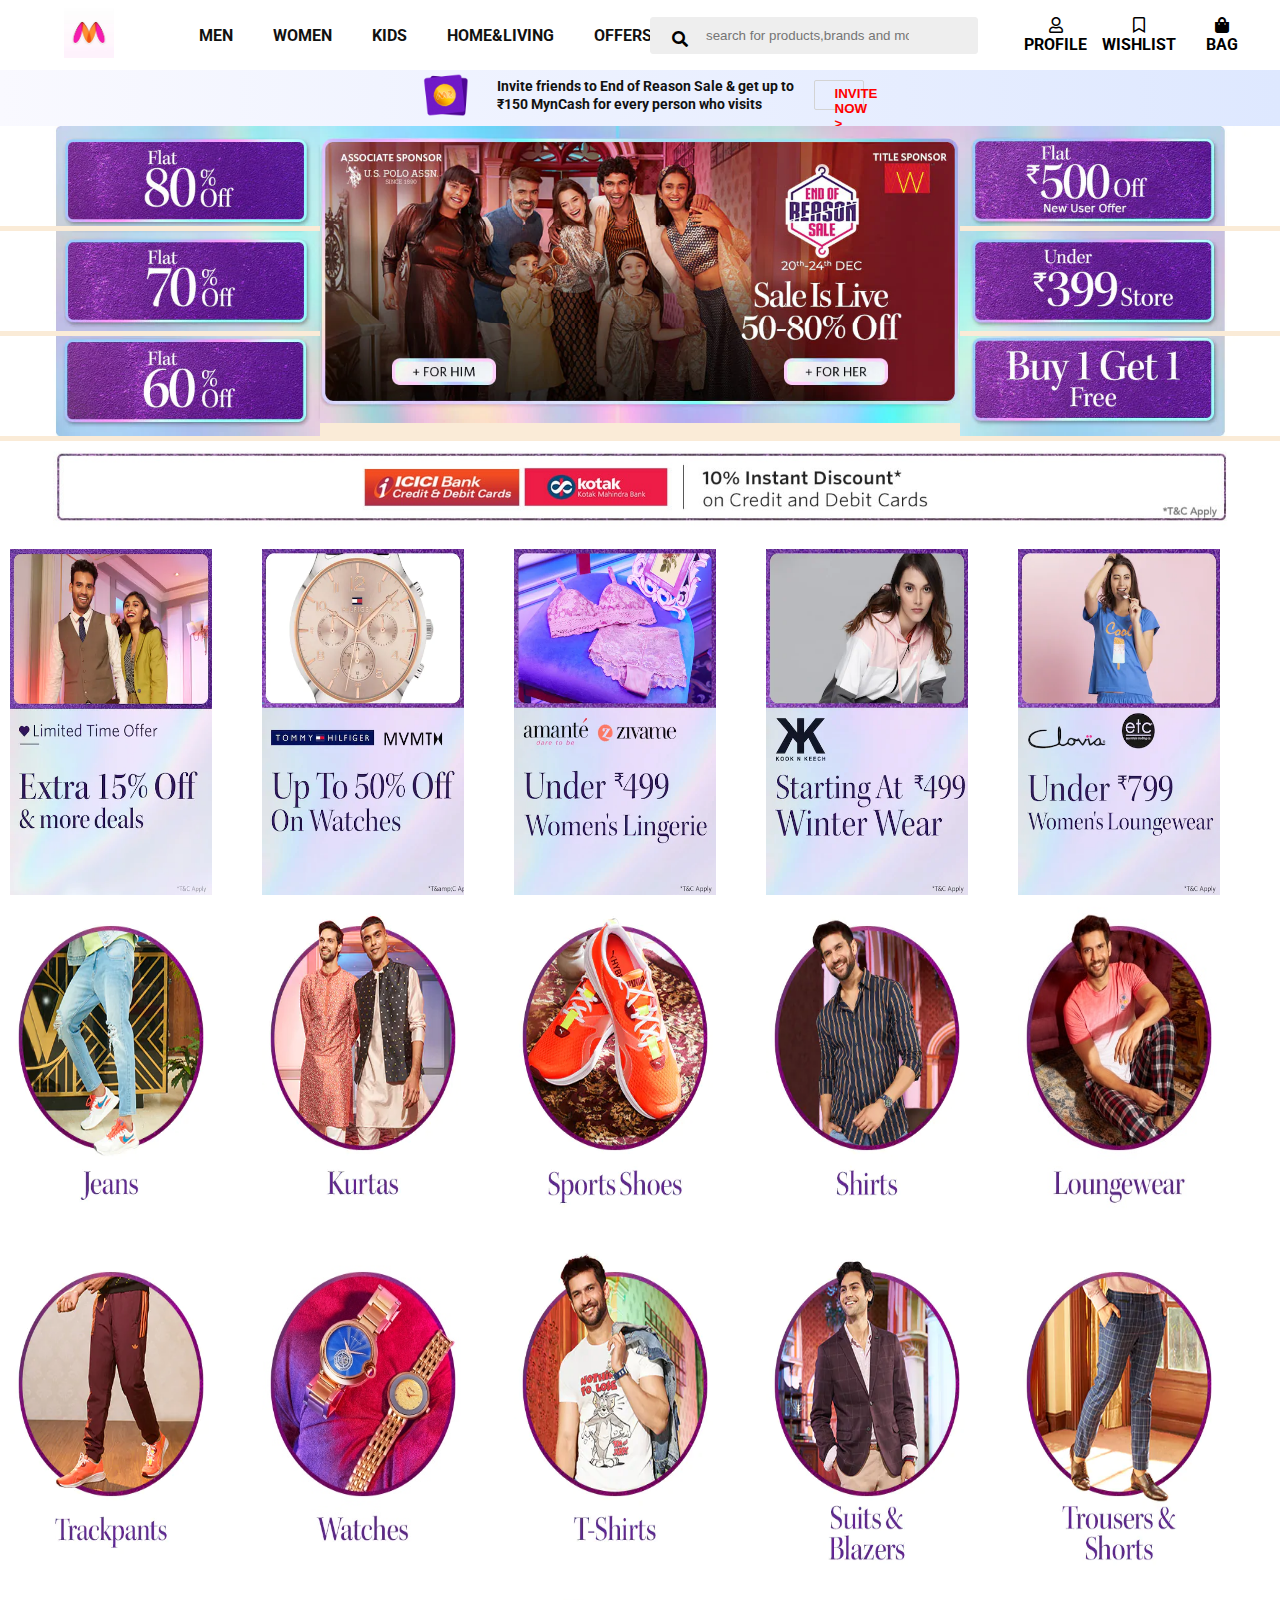
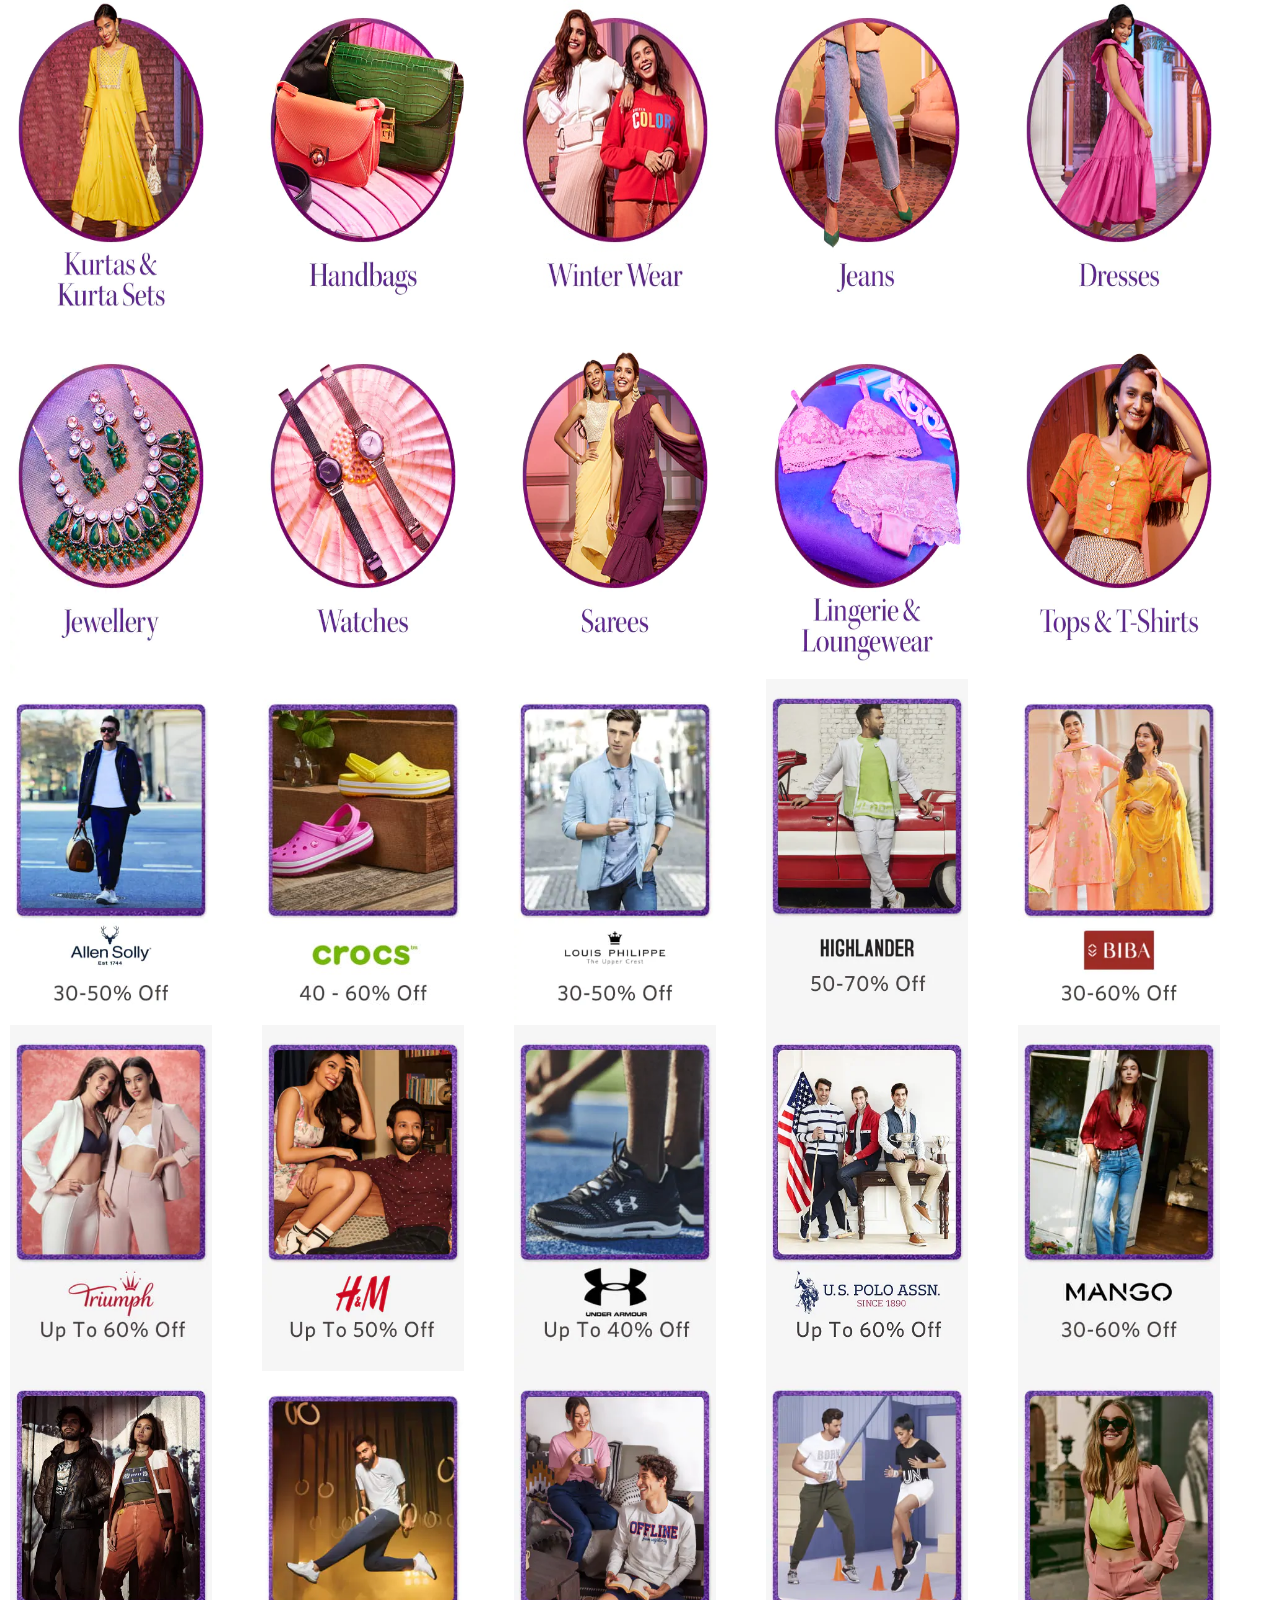
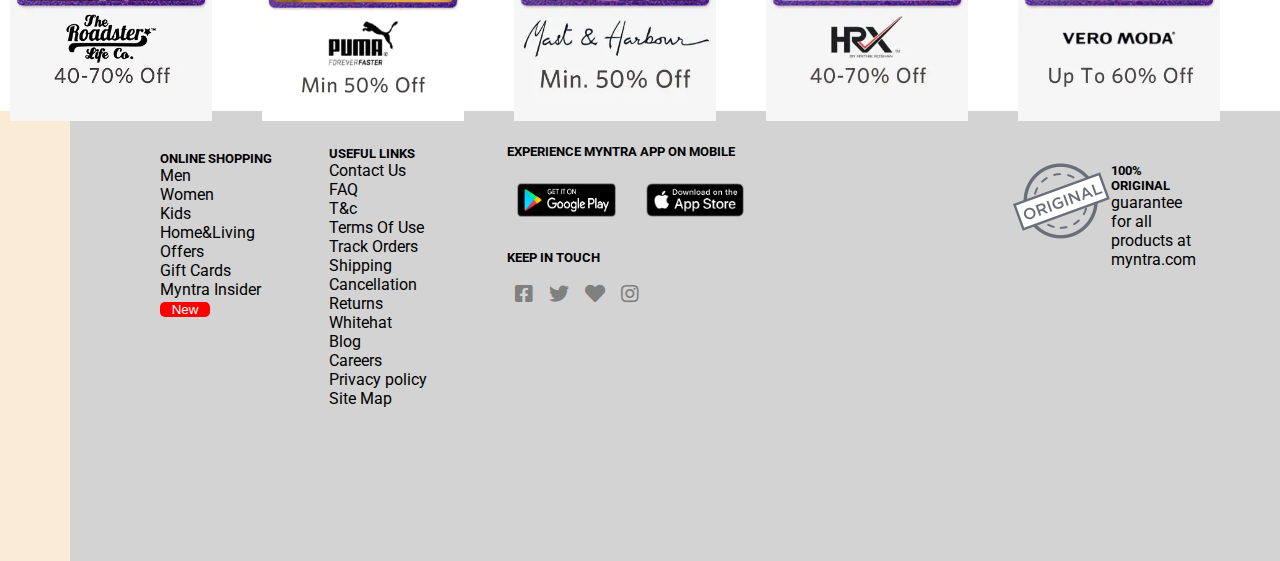
<file: index.html>
<!DOCTYPE html>
<html lang="en">
  <head>
    <meta charset="UTF-8" />
    <meta name="viewport" content="width=device-width, initial-scale=1.0" />
    <title>Myntra</title>
    <link
      rel="shortcut icon"
      href="./images/myntraicon.png"
      type="images/x-icon"
    />
    <link rel="stylesheet" href="./css/myntra.css" />
  </head>
  <body>
    <!--HEADER BLOCK STARTS HERE-->
    <section id="headerBlock">
      <article class="container">
        <div class="leftBlock">
          <div class="logoBlock">
            <img src="./images/logo.jpg" alt="logo" />
          </div>
          <div class="leftMenuBlock">
            <ul id="Menu">
              <li>
                <a href="/"> Men</a>
                <section class="dropDown">
                  <article>
                    <div>
                      <ul>
                        <h5 class="grp">TopWear</h5>
                        <li>T-shirt</li>
                        <li>Casual Shirts</li>
                        <li>Formal Shirts</li>
                        <li>Sweartshirts</li>
                        <li>Sweaters</li>
                        <li>Jackets</li>
                        <li>Blazers&Coats</li>
                        <li>Suits</li>
                        <li>Rain Jackets</li>
                      </ul>
                     
                      <ul>
                        <h5 class="grp">Indian& Festive Wear</h5>
                        <li>Kurtas & Kurta Sets</li>
                        <li>Sherwanis</li>
                        <li>Nehru Jackets</li>
                        <li>Dhotis</li>
                      </ul>
                    </div>
                    <div>
                      <ul>
                        <h5 class="grp">Bottomwear</h5>
                        <li>Jeans</li>
                        <li>Casual Trousers</li>
                        <li>Formal Trousers</li>
                        <li>Shorts</li>
                        <li>Track Pants& Joggers</li>
                      </ul>
                      <ul>
                        <h5 class="grp">Innerwear&Sleepwear</h5>
                        <li>Briefs &trunks</li>
                        <li>Boxers</li>
                        <li>Vests</li>
                        <li>sleepwear&Loungewear</li>
                        <li>Thermals</li>
                      </ul>
                      <ul>
                        <h5 class="grp">Plus Size</h5>
                      </ul>
                    </div>
                    <div>
                      <ul>
                        <h5 class="grp">Footwear</h5>
                        <li>Casual Shoes</li>
                        <li>Sports Shoes</li>
                        <li>Formal Shoes</li>
                        <li>Sneakers</li>
                        <li>Sandals &Floaters</li>
                        <li>Flip Flops</li>
                        <li>Socks</li>
                      </ul>
                      <ul>
                        <h5 class="grp">Personal Care & Groomin</h5>

                        <h5 class="grp">Sunglasses & FRames</h5>

                        <h5 class="grp">Watches</h5>
                      </ul>
                    </div>
                    <div>
                      <ul>
                        <h5 class="grp">Sports & Active Wear</h5>
                      <li>Sports Shoes</li>
                      <li>Sports Sandals</li>
                      <li>Active T-shirts</li>
                      <li>Track pants & Shorts</li>
                      <li>Tracksuits</li>
                      <li>jackets &Sweatshirts</li>
                      <li>Sports Accessories</li>
                      <li>Swimwear</li>
                      </ul>
                      <ul>
                        <h5 class="grp">Gadgets</h5>
                        <li>Smart Wearables</li>
                        <li>Fitness Gadgets</li>
                        <li>Headphones</li>
                        <li>Speakers</li>
                      </ul>
                    </div>
                    <div>
                      <ul>
                        <h5 class="grp">Fashion Accessories</h5>
                        <li>Wallets</li>
                        <li>Belts</li>
                        <li>Perfumes&Body Mists</li>
                        <li>Trimmers</li>
                        <li>Deodorants</li>
                        <li>Ties,Cufflinks&pocket Squares</li>
                        <li>Accessory Gift Sets</li>
                        <li>Caps&Hats</li>
                        <li>Mufflers,Scarves&Gloves</li>
                        <li>phone Cases</li>

                        <li>Rings&WristWear</li>
                        <li>Helmets</li>
                      </ul>
                      <ul>
                        <h5 class="grp">
                          Bags&Backpacks
                        </h5>
                        <h5 class="grp">Luggages & Trolleys</h5>
                      </ul>
                    </div>
                  </article>
                </section>
              </li>
              <li><a href="/">Women</a>
                <section class="dropDown1">
                  <article>
                    <div>
                      <ul>
                        <h5 class="grop1h5">Indian&Fusion Wear</h5>
                        <li>Kurtas&suits</li>
                        <li>Kurtis,Tunics&tops</li>
                        <li>Ethnic Dresses</li>
                        <li>Leggings,Salwars &churidars</li>
                        <li>Skirts & Palazzos</li>
                        <li>Sarees</li>
                        <li>Dress Materials</li>
                        <li>Lehenga Cholis</li>
                        <li>Dupattas &Shawls</li>
                        <li>Jackets &Waistcoats</li>
                      </ul>
                      <ul>
                        <h5 class="grop1h5">Belts,Scarves&More</h5>
                        <h5 class="grop1h5">Watches & Wearables</h5>
                      </ul>
                    </div>
                    <div>
                      <ul>
                      <h5 class="grop1h5">Western Wear</h5>
                      <li>Dresses</li>
                      <li>Jumpsuits</li>
                      <li>Tops,T-shirts&shirts</li>
                      <li>Jeans &jeggings</li>
                      <li>Trousers&Capris</li>
                      <li>Shorts &Skirts</li>
                      <li>Shrugs</li>
                      <li>Sweaters &Sweatshirts</li>
                      <li>Jackets &Coats</li>
                      <li>Blazers & Waistcoats</li>
                      </ul>
                      <ul>
                        <h5 class="grop1h5">Plus Size</h5>
                      <h5 class="grop1h5">Sunglasses & Frames</h5>
                      </ul>
                    </div>
                    <div>
                      <ul>
                        <h5 class="grop1h5">Footwear</h5>
                        <li>Flats</li>
                        <li>Casual Shoes</li>
                        <li>Heels</li>
                        <li>Boots</li>
                        <li>Sports Shoes & Floats</li>
                      </ul>
                      <ul>
                        <h5 class="grop1h5"> Sports & Active Wear</h5>
                        <li>Clothing</li>
                        <li>Footwear</li>
                        <li>Sports Accessories</li>
                        <li>Sports Equipment</li>

                      </ul>
                    </div>
                    <div>
                      
                      <ul><h5 class="grop1h5">Lingerie&Sleepwear</h5>
                      <li>Bra</li>
                      <li>Briefs</li>
                      <li>Shapewear</li>
                      <li>Sleepwear &LoungeWear</li>
                      <li>Swimwear</li>
                      <li>Camisoles & Thermals</li>  
                      </ul>
                      <ul>
                        <h5 class="grop1h5">Beauty &Personal Care</h5>
                        <li>Makeup</li>
                        <li>Skincare</li>
                        <li>Premium Beauty</li>
                        <li>Lipsticks</li>
                        <li>Fragrances</li>
                      </ul>

                    </div>
                    <div>
                      <ul>
                        <h5 class="grop1h5">Gadgets</h5>
                        <li>Smart Wearables</li>
                        <li>Fitness Gadgets</li>
                        <li>Headphones</li>
                        <li>Speakers</li>
                      </ul>
                      <ul>
                        <h5 class="grop1h5">Jewellery</h5>
                        <li>Fashion Jewellery</li>
                        <li>Fine Jewellery</li>
                        <li>Earrings</li>
                      </ul>
                      <ul>
                        <h5 class="grop1h5">Backpacks</h5>
                        <h5 class="grop1h5">Handbags,Bags&Wallets</h5>
                        <h5 class="grop1h5">Luggages&Trolleys</h5>


                      </ul>
                    </div>
                  </article>
                </section>
              
              </li>
              <li><a href="/">kids</a>
              <section class="dropDown2">
                <article >
                  <div>
                    <ul>
                      <h5 class="grop2h5">Boys Clothing</h5>
                      <li>T-shirts</li>
                      <li>Shirts</li>
                      <li>Shorts</li>
                      <li>Jeans</li>
                      <li>Trousers</li>
                      <li>Clothing Sets</li>
                      <li>Ethnic Wear</li>
                      <li>Track Pants &Pyjamas</li>
                      <li>Jacket,Sweater & Sweatshirts</li>
                      <li>Innerwear &sleepwear</li>

                    </ul> </div>
                  <div>
                    <ul>
                      <h5 class="grop2h5">Girls Clothing</h5>
                      <li>Dresses</li>
                      <li>tops</li>
                      <li>Tshirts</li>
                      <li>Clothing Sets</li>
                      <li>Ethnic Wear</li>
                      <li>Dungarees &Jumpsuits</li>
                      <li>Skirts &shorts</li>
                      <li>Tights &Leggings</li>
                      <li>Jeans,Trousers &Capris</li>
                      <li>Jacket,Sweter &Sweatshirts</li>
                      <li>Innerwear &Sleepwear</li>
                    </ul>
                  </div>
                  <div><ul>
                    <h5 class="grop2h5">Boys Footwear</h5>
                    <li>Casual Shoes</li>
                    <li>Sports Shoes</li>
                    <li>Sandals</li>
                    <li>Flipflops</li>
                    <li>School shoes</li>
                  </ul>
                <ul>
                  <h5 class="grop2h5">Girls Footwear</h5>
                  <li>Flats</li>
                  <li>Casual Shoes</li>
                  <li>Sports Shoes</li>
                  <li>Heels</li>
                  <li>Flip flops</li>
                  <li>Sandals</li>
                  <li>School Shoes</li>
                </ul></div>
                  <div>
                    <ul>
                      <h5 class="grop2h5">Infants</h5>
                      <li>Rompers &Onesies</li>
                      <li>Clothing Sets</li>
                      <li>Tshirts &tops</li>
                      <li>Dresses</li>
                      <li>Bottom Wear</li>
                      <li>Winter Wear</li>
                      <li>Innerwear &sleepwear</li>
                      <li>Infants Accessories</li>
                    </ul>
                    <ul>
                      <h5 class="grop2h5">Kids Accessories</h5>
                      <li>Bags & Backpacks</li>
                      <li>Watches</li>
                      <li>Jewellery & Hair Accessories</li>
                      <li>Eyewear</li>

                    </ul>
                    <ul>
                      <h5 class="grop2h5">Home & Bath</h5>
                    </ul>
                  </div>
                  <div>
                   <ul>
                     <h5 class="grop2h5">Brands</h5>
                     <li>H&M</li>
                     <li>United Colors of Benetton </li>
                     <li>YK</li>
                     <li>U>S>polo Assn.Kids</li>
                     <li>GAP Kids</li>
                     <li>Gini &Jony</li>
                     <li>Peppermint</li>
                     <li>next</li>
                     <li>Allen Solly Junior</li>
                     <li>Nike</li>
                     <li>Pepe Jeans</li>
                   </ul> 
                  </div>
                </article>
              </section></li>
              <li><a href="/">Home&Living</a>
            <section class="dropDown3">
              <article>
                <div>
                  <ul>
                    <h5 class="grop3h5">
                      Bed Linen &Furnishing
                    </h5>
                    <li>Bedsheets</li>
                    <li>Bedding Sets</li>
                    <li>Blankets,Quilts & Dohars</li>
                    <li>Pillows &pillow Covers</li>
                    <li>Bed Covers</li>
                  </ul>
                  <ul>
                    <h5 class="grop3h5">Flooring</h5>
                    <li>Carpets</li>
                    <li>Floor Mats & Dhurries</li>
                    <li>Door Mats</li>
                  </ul>
                </div>
                <div>
                  <ul>
                    <h5 class="grop3h5">Bath</h5>
                    <li>Bath Towels</li>
                    <li>Hand & Face Towels</li>
                    <li>Beach Towels</li>
                    <li>Towels Set</li>
                    <li>Bath Rugs</li>
                    <li>Bath RObes</li>
                    <li>Bathroom Accessories</li>
                  </ul>
                  <ul>
                    <h5 class="grop3h5">Lamps &Lighting</h5>
                    <li>Floor Lamps</li>
                    <li>Table Lamps</li>
                    <li>Wall Lamps</li>
                  </ul>
                </div>
                <div>
                  <ul>
                    <h5 class="grop3h5">Home Decor</h5>
                    <li>Plants &planters</li>
                    <li>Aromas & Candles</li>
                    <li>Clocks</li>
                    <li>Mirrors</li>
                    <li>Wall Shelves</li>
                    <li>Fountains</li>
                    <li>Showpieces & Vases</li>
                    <li> Wall Decor</li>

                  </ul>
                  <ul>
                    <h5 class="grop3h5">Cushions & Cushion Covers</h5>
                    <h5 class="grop3h5">Curtains</h5>
                  </ul>
                </div>
                <div>
                  <ul>
                    <h5 class="grop3h5">Kitchen & Table</h5>
                    <li>Dinnerware & Serveware</li>
                    <li>Cups and Mugs</li>
                    <li>Bakeware & Cookware</li>
                    <li>Kitchen Storage & Tools</li>
                    <li>Bar & Drinkware</li>
                    <li>Table Covers & furnishings</li>
                  </ul>
                  <ul>
                    <h5 class="grop3h5">Storage</h5>
                    <li>Organisers</li>
                    <li>Hooks & Holders</li>
                  </ul>
                </div>
                <div>
                  <ul>
                    <h5 class="grop3h5">Brands</h5>
                    <li>Bombay Dyeing</li>
                    <li>Spaces</li>
                    <li>D'Decor</li>
                    <li>Portico New York</li>
                    <li>Pure Home & Living</li>
                    <li>Swayam</li>
                    <li>Raymond Home</li>
                    <li>Maspar</li>
                    <li>Corelle</li>
                    <li>Trident</li>
                    <li>Cortina</li>
                    <li>Cortina</li>
                    <li>Story@Home</li>
                    <li>Random</li>
                    <li>Ellementry</li>
                    <li>ROMEE</li>
                  </ul>
                </div>
              </article>
            </section>

              </li>
              <li><a href="/">Offers</a>
                <section class="dropDown4">
                  <article>
                    <div>
                      <h5 class="grop4h5">Kurtas & Kurta Sets At Flat 60...</h5>
                      <h5 class="grop4h5">Shoes At Min 50%</h5>
                      <h5 class="grop4h5">T-shirts At Min 50%</h5>
                      <h5 class="grop4h5">Jeans At Min 50%</h5>
                      <h5 class="grop4h5">Heels & Flats Under 999</h5>
                      <h5 class="grop4h5">Shirts At Min50%</h5>
                      <h5 class="grop4h5">Jeans At Min 50%</h5>
                      <h5 class="grop4h5">Tops At Min 60%</h5>
                      <h5 class="grop4h5">Dresses Under 1299</h5>
                    </div>
                    <div>
                      <h5 class="grop4h5">Kidswear At Min 50%</h5>
                      <h5 class="grop4h5">Headphones Under 1499</h5>
                      <h5 class="grop4h5">Watches  At Min 60%</h5>
                    </div>
                    <div></div>
                    <div></div>
                    
                  </article>
                </section>
              </li>
            </ul>
          </div>
          <!--flex container for logo and left menu-->
        </div>
        <div class="rightBlock">
          <div class="searchblock">
            <span>
              <i class="fas fa-search"></i>
            </span>
            <input
              type="search"
              placeholder="search for products,brands and more"
            />
          </div>
          <div class="righMenuBlock">
            <ul>
              <li>
                <a href="#">
                  <div class="iconBlock">
                    <i class="far fa-user" aria-hidden="true"></i>
                  </div>
                  <div class="ContentBlock">Profile</div>
                </a>
              </li>
              <li>
                <a href="#">
                  <div class="iconBlock">
                    <i class="far fa-bookmark" aria-hidden="true"></i>
                  </div>
                  <div class="ContentBlock">Wishlist</div>
                </a>
              </li>
              <li>
                <a href="#">
                  <div class="iconBlock">
                    <i class="fa fa-shopping-bag" aria-hidden="true"></i>
                  </div>
                  <div class="ContentBlock">Bag</div>
                </a>
              </li>
            </ul>
          </div>
        </div>
      </article>
    </section>
    <!--HEADER BLOCK ENDS HERE-->
    <!--invite block-->
    <section id="inviteBlock">
      <article>
        <img src="./images/rupee_illustration.png" />

        <p>
          Invite friends to End of Reason Sale & get up to<br />
          ₹150 MynCash for every person who visits
        </p>

        <button>invite now ></button>
      </article>
    </section>

    <!--end the inviteblock-->
    <!--Offer Block Starts-->
    <section id="offerBlock">
      <article>
        <div class="leftofferBLock">
          <div>
            <img src="./images/offers/offer1.webp" />
          </div>
          <div>
            <img src="./images/offers/offer2.webp" />
          </div>
          <div><img src="./images/offers/offer3.webp" /></div>
        </div>
        <div class="middleofferBLock">
          <div class="middleimages">
            <div class="middlerf">
              <img src="images/offers/part1.webp" />
              <img src="./images/offers/part2.webp" />
              <img src="./images/offers/part3.webp" />
            </div>
            <div class="middlerf">
              <img src="./images/offers/part4.webp" />
              <img src="./images/offers/part5.webp" />
              <img src="./images/offers/part6.webp" />
            </div>
          </div>
        </div>
        <div class="rightofferBLock">
          <div>
            <img src="./images/offers/500.webp" />
          </div>
          <div>
            <img src="./images/offers/399.webp" />
          </div>
          <div><img src="./images/offers/buy1.webp" /></div>
        </div>
      </article>
    </section>
    <section class="bank">  
      <article>
        <div><a href="#">
          <img src="./images/icic.jpg">
        </a>
        </div>
      </article>
    </section>
    <section class="dsp">
      <article>
        <div>
          <img src="./images/15.jpg">
        </div>
        <div>
          <img src="./images/50.webp">
        </div>
        <div>
          <img src="./images/under499.webp">
        </div>
        <div>
          <img src="./images/start499.webp">
        </div>
        <div>
          <img src="./images/799.webp">
        </div>
      </article>
    </section>
    <section class="dsp">
      <article>
        <div>
          <img src="./images/jeans.webp">
        </div>
        <div>
          <img src="./images/kurtas.webp">
        </div>
        <div>
          <img src="./images/sportsshoes.webp">
        </div>
        <div>
          <img src="./images/shirts.webp">
        </div>
        <div>
          <img src="./images/lounge.jpg">
        </div>
      </article>
    </section>
    <section class="dsp">
      <article>
        <div>
          <img src="./images/trackpants.webp">
        </div>
        <div>
          <img src="./images/watche.jpg">
        </div>
        <div>
          <img src="./images/t-shirts.webp">
        </div>
        <div>
          <img src="./images/suits.webp">
        </div>
        <div>
          <img src="./images/trousers.webp">
        </div>
      </article>
    </section>
    <section class="dsp">
      <article>
        <div>
          <img src="./images/20.webp">
        </div>
        <div>
          <img src="./images/21.webp">
        </div>
        <div>
          <img src="./images/22.jpg">
        </div>
        <div>
          <img src="./images/23.webp">
        </div>
        <div>
          <img src="./images/24.webp">
        </div>
      </article>
    </section>
    <section class="dsp">
      <article>
        <div>
          <img src="./images/25.webp">
        </div>
        <div>
          <img src="./images/26.webp">
        </div>
        <div>
          <img src="./images/27.webp">
        </div>
        <div>
          <img src="./images/28.webp">
        </div>
        <div>
          <img src="./images/29.webp">
        </div>
      </article>
    </section>
    <section class="dsp">
      <article>
        <div>
          <img src="./images/a1.webp">
        </div>
        <div>
          <img src="./images/a2.jpg">
        </div>
        <div>
          <img src="./images/a3.webp">
        </div>
        <div>
          <img src="./images/a4.webp">
        </div>
        <div>
          <img src="./images/a5.webp">
        </div>
      </article>
    </section>
    <section class="dsp">
      <article>
        <div>
          <img src="./images/a6.webp">
        </div>
        <div>
          <img src="./images/a7.webp">
        </div>
        <div>
          <img src="./images/a8.webp">
        </div>
        <div>
          <img src="./images/a9.webp">
        </div>
        <div>
          <img src="./images/a10.webp">
        </div>
      </article>
    </section>
    <section class="dsp">
      <article>
        <div>
          <img src="./images/a11.webp">
        </div>
        <div>
          <img src="./images/a12.webp">
        </div>
        <div>
          <img src="./images/a13.webp">
        </div>
        <div>
          <img src="./images/a14.webp">
        </div>
        <div>
          <img src="./images/a15.webp">
        </div>
      </article>
    </section>
    <section class="down">
      <article>
        <div class="f1">
          <ul>
            <h5 class="btm">ONLINE SHOPPING</h5>
            <li>Men</li>
            <li>Women</li>
            <li>Kids</li>
            <li>Home&Living</li>
            <li>Offers</li>
            <li>Gift Cards</li>
            <li>Myntra Insider <button>New</button></li>
          </ul>
        </div>
        <div class="f2">
          <ul>
            <h5 class="btm">USEFUL LINKS</h5>
            <li>Contact Us</li>
            <li>FAQ</li>
            <li>T&c</li>
            <li>Terms Of Use</li>
            <li>Track Orders</li>
            <li>Shipping</li>
            <li>Cancellation</li>
            <li>Returns</li>
            <li>Whitehat</li>
            <li>Blog</li>
            <li>Careers</li>
            <li>Privacy policy</li>
            <li>Site Map</li>
          </ul>
        </div>
        <div class="f3">
          <h5>EXPERIENCE MYNTRA APP ON MOBILE</h5>
          <br />
          <br />
          <div class="oimg">
            <img src="./images/gp.png" />
            <img src="./images/ap.png" />
          </div>
          <h5>KEEP IN TOUCH</h5>
          <div class="icons">
            <i class="fab fa-facebook-square" aria-hidden="true"></i>
            <i class="fab fa-twitter" aria-hidden="true"></i>

            <i class="fa fa-heart" aria-hidden="true"></i>

            <i class="fab fa-instagram" aria-hidden="true"></i>
          </div>
        </div>
        <div class="f4">
          <div class="f41">
            <div>
            <img src="./images/100.png" />
          </div>
            <div>
              <h5>100% ORIGINAL</h5>
              guarantee <br />for all products at myntra.com
            </div>
          </div>
        </div>
          
            
          </div>
        
        </div>
      </article>
    </section>

    <!---Offer block ends here-->

  </body>
</html>
</file>
<file: css/myntra.css>
@import url("https://fonts.googleapis.com/css2?family=Roboto&display=swap");
@import url("https://pro.fontawesome.com/releases/v5.10.0/css/all.css");

* {
  margin: 0px;
  padding: 0px;
  box-sizing: border-box;
}

body {
  background-color: antiquewhite;
  font-family: Whitney, -apple-system, BlinkMacSystemFont, Segoe UI, Roboto,
    Helvetica, Arial, sans-serif;
}
#headerBlock {
  width: 100%;
  background-color: white;
}

#headerBlock > article {
  background-color: white;
  height: 70px;
  width: 90%;
  margin: 0 auto;
  display: flex;
  align-items: center;
}

.leftBlock {
  width: 50%;
  display: flex;
  align-items: center;
}

.leftMenuBlock {
  width: 80%;
}
.leftMenuBlock > ul {
  list-style: none;
  display: flex;
}
.leftMenuBlock ul li a {
  text-decoration: none;
  color: #111;
  padding: 20px;
  font-weight: bold;
  text-transform: uppercase;
}

.logoBlock img {
  width: 50px;
  height: 50px;
}
.logoBlock {
  width: 30%;
}
.rightBlock {
  width: 50%;
  display: flex;
  align-items: center;
}
.searchblock {
  width: 65%;
  padding-left: 10px;
}
.righMenuBlock {
  width: 35%;
}
.righMenuBlock ul {
  list-style: none;
  display: flex;
  align-items: center;
  text-transform: uppercase;
  text-align: center;
  position: relative;

  color: #eee;
}
.righMenuBlock ul li a {
  text-decoration: none;
  padding: 10px 83px;
  color: black;
  position: relative;
  font-weight: bold;
}
.searchblock input {
  width: 90%;
  background-color: #eee;
  border-radius: 3px;
  border: 1px solid #eee;
  padding: 10px 55px;
}
.searchblock span {
  position: relative;
}
.searchblock span i {
  position: absolute;
  top: 6px;
  right: -38px;
}
/* ---invite  block---*/
#inviteBlock {
  background: linear-gradient(90deg, #f9f9ff, #dee8ff);
  width: 100%;
  height: 60px;
}
#inviteBlock article {
  display: flex;
  align-items: center;
  justify-content: center;
  height: 50px;
}
#inviteBlock article img {
  width: 60px;
  height: 60px;
}
#inviteBlock article p {
  font-size: 14px;
  font-weight: bold;
  margin: 0 20px;
  color: #111;
  line-height: 18px;
}
#inviteBlock article button {
  padding: 5px 20px;
  height: 30px;
  color: red;
  text-transform: uppercase;
  border-radius: 2px;
  font-weight: bold;
  border: lightgray solid 1px;
  background: transparent;
}
#offerBlock article {
  display: flex;
  width: 100%;
}
.leftofferBLock {
  width: 25%;
}
.offer {
  width: 20%;
}
.middleofferBLock {
  width: 50%;
  height: 95px;
}
.middlerf {
  height: 50px;
}
.middleimages {
  display: flex;
}

.rightofferBLock {
  width: 25%;
}
.leftofferBLock div,
.rightofferBLock div {
  height: 105px;
}
.middleofferBLock div {
  height: 107px;
}

#offerBlock img {
  width: 100%;
  margin-top: -4px;
  margin-bottom: -1.5px;
}
/* drop dowm*/
.dropDown article {
  width: 1000px;
  display: flex;
  height: 450px;
  top: 70px;
  background-color: white;

  position: absolute;
}
.dropDown article div {
  flex: 1;
}
.dropDown article div:nth-child(odd) {
  background-color: white;
}
.dropDown article div:nth-child(even) {
  background-color: whitesmoke;
}
.dropDown {
  display: none;
}

.dropDown article ul {
  list-style: none;
  padding: 10px;
  font-size: 15px;
}
.dropDown article ul li {
  padding-left: 10px;
}
.grp {
  font-size: 13px;
  color: #ee5f73;
  padding: 10px;
}
.leftMenuBlock ul li:hover > .dropDown {
  display: block;
}
.dropDown article ul li:hover{
  background-color: #f26a10;
  color: black;
  cursor: pointer;
}
.dropDown1 article {
  width: 1000px;
  display: flex;
  height: 450px;
  top: 70px;
  background-color: white;
  position: absolute;
  margin-left: -100px;
}
.dropDown1 article div {
  flex: 1;
}
.dropDown1 article div:nth-child(odd) {
  background-color: white;
}
.dropDown1 article div:nth-child(even) {
  background-color: whitesmoke;
}
.dropDown1 {
  display: none;
}
.dropDown1 article ul {
  list-style: none;
  padding: 10px;
  
  font-size: 15px;
}
.dropDown article ul li:nth-last-child() {
  padding: 20px 0;
  border-bottom: 1px solid lightgrey;
}
.dropDown1 article ul li {
  padding-left: 10px;
}
.leftMenuBlock ul li:hover > .dropDown1 {
  display: block;
  
}
.dropDown1 article ul li:hover{
  background-color: #f26a10;
  color: black;
  cursor: pointer;
}
.grop1h5 {
  color: #fb56c1;
  font-size: 13px;
  padding: 10px;
}
.dropDown2 article {
  width: 1000px;
  display: flex;
  height: 450px;
  top: 70px;
  background-color: white;
  position: absolute;
  margin-left: -170px;
}
.dropDown2 article {
  float: left;
}
.dropDown2 article div {
  flex: 1;
  width: 100%;
}
.dropDown2 article div:nth-child(odd) {
  background-color: white;
}
.dropDown2 article div:nth-child(even) {
  background-color: whitesmoke;
}
.dropDown2 {
  display: none;
}
.dropDown2 article ul {
  list-style: none;
  padding: 10px;
  font-size: 15px;
}
.dropDown2 article ul li {
  padding-left: 10px;
}
.leftMenuBlock ul li:hover > .dropDown2 {
  display: block;
}
.grop2h5 {
  color: #f26a10;
  font-size: 13px;
  padding: 10px;
}
.dropDown2 article ul li:hover{
  background-color: #f26a10;
  color: black;
  cursor: pointer;
}
.dropDown3 article {
  width: 1000px;
  display: flex;
  height: 450px;
  top: 70px;
  background-color: white;
margin-left: -250px;
  position: absolute;
}
.dropDown3 article div {
  flex: 1;
}
.dropDown3 article div:nth-child(odd) {
  background-color: white;
}
.dropDown3 article div:nth-child(even) {
  background-color: whitesmoke;
}
.dropDown3 {
  display: none;
}

.dropDown3 article ul {
  list-style: none;
  padding: 10px;
  
  font-size: 15px;
}
.dropDown3 article ul li {
  padding-left: 10px;
  cursor: pointer;
}
.grop3h5 {
  font-size: 13px;
  color: #f2c210;
  padding: 10px;
}
.leftMenuBlock ul li:hover > .dropDown3 {
  display: block;
}
.dropDown3 article ul li:hover{
  background-color: #f26a10;
  color: black;
  cursor: pointer;
}
/* drop4*/
.dropDown4 article {
  width: 1000px;
  display: flex;
  height: 450px;
  top: 70px;
  background-color: white;
  position: absolute;
  margin-left: -400px;
}
.dropDown4 article {
  float: left;
}
.dropDown4 article div {
  flex: 1;
  width: 100%;
}
.dropDown4 article div:nth-child(odd) {
  background-color: white;
}
.dropDown4 article div:nth-child(even) {
  background-color: white;
}
.dropDown4 {
  display: none;
}
.dropDown4 article ul {
  list-style: none;
  padding: 10px;
  font-size: 15px;
}
.dropDown4 article ul li {
  padding-left: 10px;
}
.leftMenuBlock ul li:hover > .dropDown4 {
  display: block;
}
.grop4h5 {
  color:  #0db7af;
  font-size: 15px;
  padding: 13px;
}
.dropDown4 article ul li:hover{
  background-color:  #0db7af;
  color: black;
  cursor: pointer;
}
.bank article div a img{
  width: 100%;
  margin-top: -4px;
}
.dsp article  {
  width: 100%;
  display: flex;
  height: 350px;
  padding: 10px;
  background-color: white;
  margin-top: -4px;
}
.dsp article div{
  flex:1;
}
.dsp article div img{
  width: 80%;
  height: 350px;
}
.down article{
  display: flex;
  height: 450px;
  background-color: lightgray;
  margin-left: 70px;
}

.f1 {
  width: 20%;
  height: 450px;
  margin-left: 70px;
  
}
button{
  background-color: red;
  color: white;
  border-radius: 5px;
  width: 50px;
  border: transparent;
}
.f1 ul{
  padding: 20px;
  padding-top: 40px;
}
.f1 ul li{
  list-style: none;
}
.f2{
  width: 25%;

}
.f2 ul{
  padding-top: 180px;
  padding: 35px;
}
.f2 ul li{
  list-style: none;
}
.f3  div{
  display: flex;
width: 30%;
}
.f3 h5{
  padding: 20px;
  padding-top: 33px;
  padding-bottom: 1px;
}
.f3 div img{
  width: 60%;
  padding-left: 30px;
  margin-top:-15px;
}
.icons{
  padding: 20px;

}
.icons i{
  padding: 8px;
  font-size: 20px;
  margin-top: -10px;
  color: gray;
}
.f41{
  width: 80%;
  display: flex;
  margin-left: -190px;
  margin-top: 52px;

}
</file>
